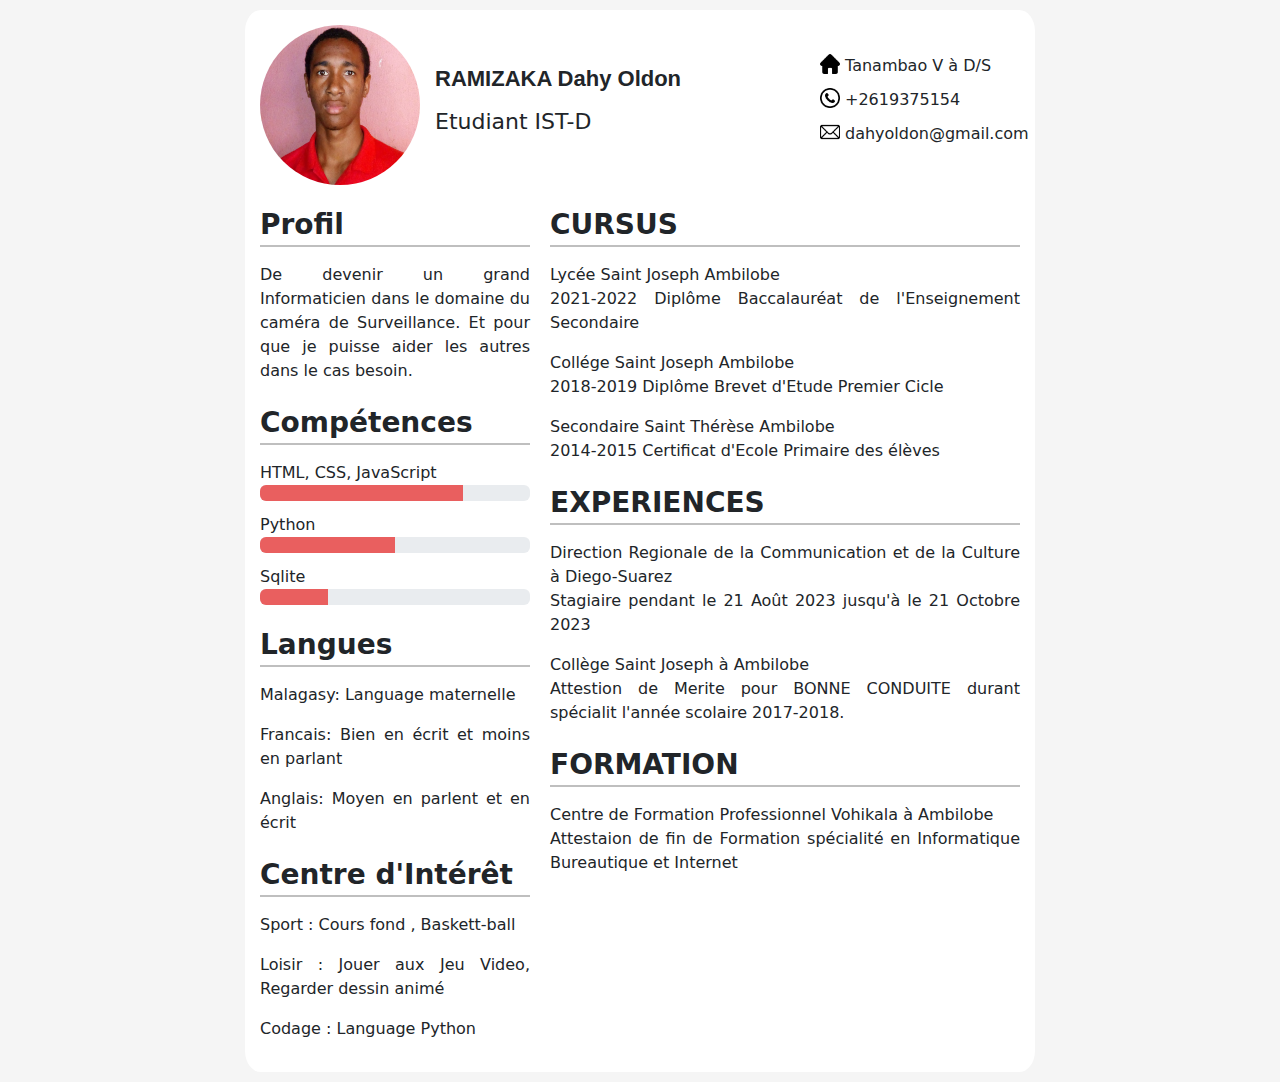
<file: index.html>
<!DOCTYPE html>
<html lang="fr">

<head>
    <meta charset="UTF-8">
    <meta name="viewport" content="width=device-width, initial-scale=1.0">
    <title>CV</title>
    <link rel="stylesheet" href="bootstrap/bootstrap.min.css">
    <link rel="stylesheet" href="style.css">

</head>

<body>
    <main>
        <header>
            <div class="personnel">
                <div class="header-left">
                    <div for=""><img src="image/4X4.jpg" alt="photo" class="photo"></div>
                    <div class="name-metier">
                        <label class="name">RAMIZAKA Dahy Oldon</label>
                        <label class="metier">Etudiant IST-D</label>
                    </div>
                </div>
                <div class="header-right">
                    <label class="icon"><img src="icon/home.png" alt=""><span id="info">Tanambao V à D/S</span></label>
                    <label class="icon"><img src="icon/phone.png" alt=""><span id="info">+2619375154</span></label>
                    <label class="icon"><img src="icon/mail.png" alt=""><span id="info">dahyoldon@gmail.com</span></label>
                </div>
            </div>
        </header>
        <section>
            <div class="section-left">
                <div>
                    <h1>Profil</h1>
                    <hr>
                    <p>De devenir un grand Informaticien dans le domaine du caméra de Surveillance. Et pour que je
                        puisse aider les autres dans le cas besoin.
                    </p>
                </div>
                <div>
                    <h1>Comp&#233;tences</h1>
                    <hr>
                    <div class="cont-comp">
                        <div class="my-compt">
                            <span>HTML, CSS, JavaScript</span>
                            <div class="progress ">
                                <div class="progress-bar my-progress-bar" style="width: 75%;"></div>
                            </div>
                        </div>
                        <div class="my-compt">
                            <span class="lang">Python</span>
                            <div class="progress">
                                <div class="progress-bar my-progress-bar " style="width: 50%;"></div>
                            </div>
                        </div>
                        <div class="my-compt">
                            <span class="lang">Sqlite</span>
                            <div class="progress">
                                <div class="progress-bar my-progress-bar " style="width: 25%;"></div>
                            </div>
                        </div>
                    </div>

                    <div>
                        <h1>Langues</h1>
                        <hr>
                        <div class="">
                            <p><span>Malagasy:</span> Language maternelle</p>
                            <p><span>Francais:</span> Bien en écrit et moins en parlant </p>
                            <p><span>Anglais:</span> Moyen en parlent et en écrit</p>
                        </div>
                    </div>
                    <div>
                        <h1>Centre d'Intérêt</h1>
                        <hr>
                        <div class="">
                            <p><span>Sport :</span> Cours fond , Baskett-ball</p>
                            <p><span>Loisir :</span> Jouer aux Jeu Video, Regarder dessin animé</p>
                            <p><span>Codage :</span> Language Python</p>
                        </div>
                    </div>
                </div>
            </div>
            <div class="section-right">
                <div>
                    <h1>CURSUS</h1>
                    <hr>
                    <div>
                        <p>Lyc&#233;e Saint Joseph Ambilobe <br> 2021-2022 Diplôme Baccalauréat de l'Enseignement
                            Secondaire
                        </p>
                        <p>Coll&#233;ge Saint Joseph Ambilobe <br> 2018-2019 Diplôme Brevet d'Etude Premier Cicle
                        </p>
                        <p>Secondaire Saint Th&#233;rèse Ambilobe <br> 2014-2015 Certificat d'Ecole Primaire des
                            &#233;lèves</p>
                    </div>
                </div>

                <div class="exp">
                    <h1>EXPERIENCES</h1>
                    <hr>
                    <p>Direction Regionale de la Communication et de la Culture à Diego-Suarez <br>
                        Stagiaire pendant le
                        21
                        Août 2023 jusqu'à le 21 Octobre 2023</p>
                    <p>Collège Saint Joseph à Ambilobe <br> Attestion de Merite pour BONNE CONDUITE durant
                        spécialit
                        l'ann&#233;e
                        scolaire
                        2017-2018. </p>
                </div>
                <div class="For">
                    <h1>FORMATION</h1>
                    <hr>
                    <p>Centre de Formation Professionnel Vohikala à Ambilobe <br>Attestaion de fin de
                        Formation
                        sp&#233;cialité
                        en Informatique Bureautique et Internet</p>

                </div>
            </div>
        </section>
        <!---Fin de section-->
    </main>

</body>

<script src="bootstrap/bootstrap.bundle.min.js"></script>

</html>
</file>
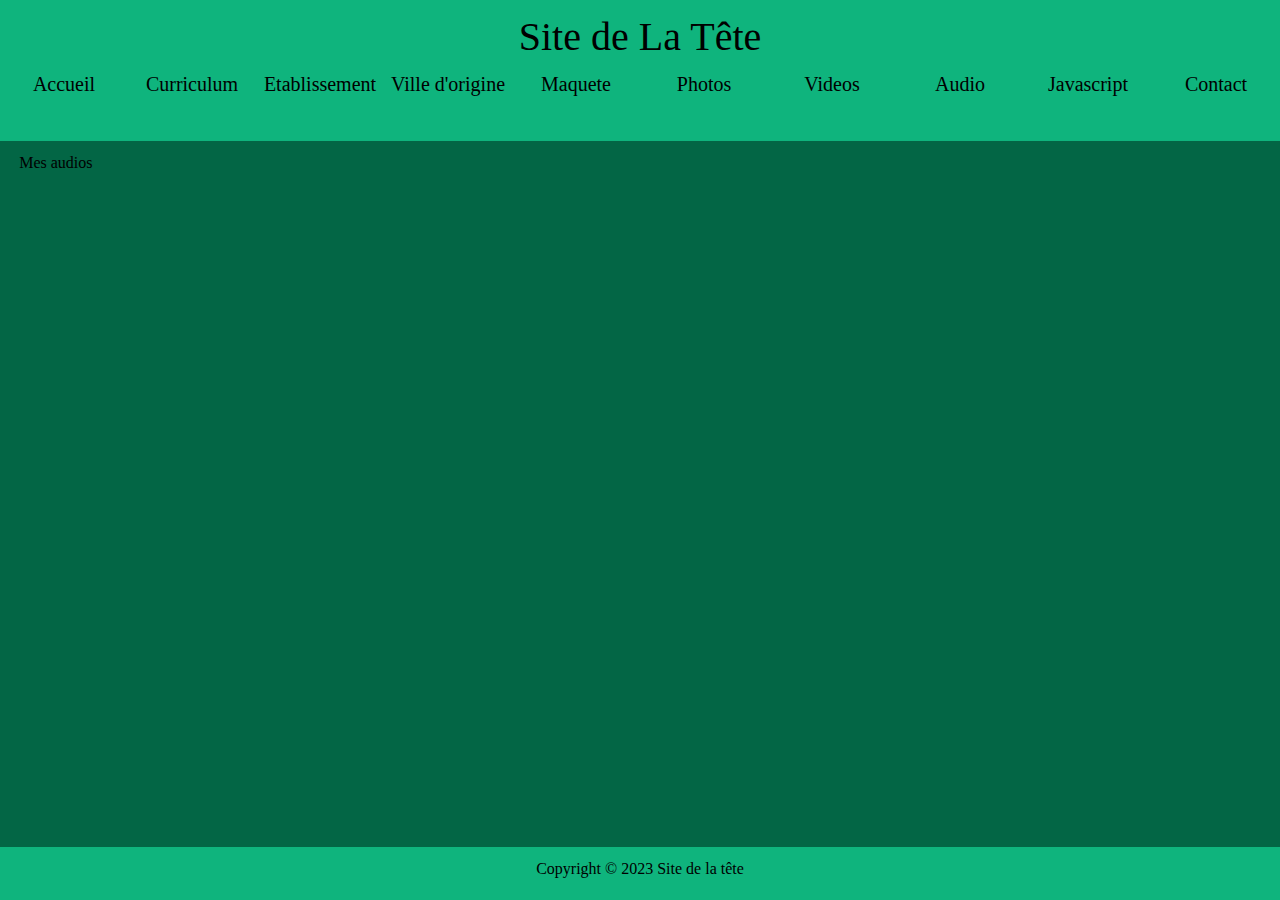
<file: pages/audio.html>
<!DOCTYPE html>
<html>

<head>
    <meta charset="utf-8">
    <meta lang="fr">
    <meta name="viewport" content="width=device-width, initial-scale=1.0">
    <title>Site de La Tête</title>
    <link rel="stylesheet" type="text/css" href="../style/audio.css">
</head>

<body>
    <header>
        <div class="tim">
            Site de La Tête
        </div>

        <div class="nav">
            <a href="../index.html">Accueil</a><a href="Culltum.html">Curriculum</a><a
                href="etablissement.html">Etablissement</a><a href="ville.html">Ville d'origine</a><a
                href="#">Maquete</a><a href="image.html">Photos</a><a href="video.html">Videos</a><a
                href="audio.html">Audio</a><a href="calculatrice.html">Javascript</a><a href="aide.html">Contact</a>
        </div>
    </header>
    <section>
        <div class="article">
            Mes audios
        </div>
    </section>
    <footer>
        <div>Copyright © 2023 Site de la tête</div>
    </footer>

</body>

</html>
</file>
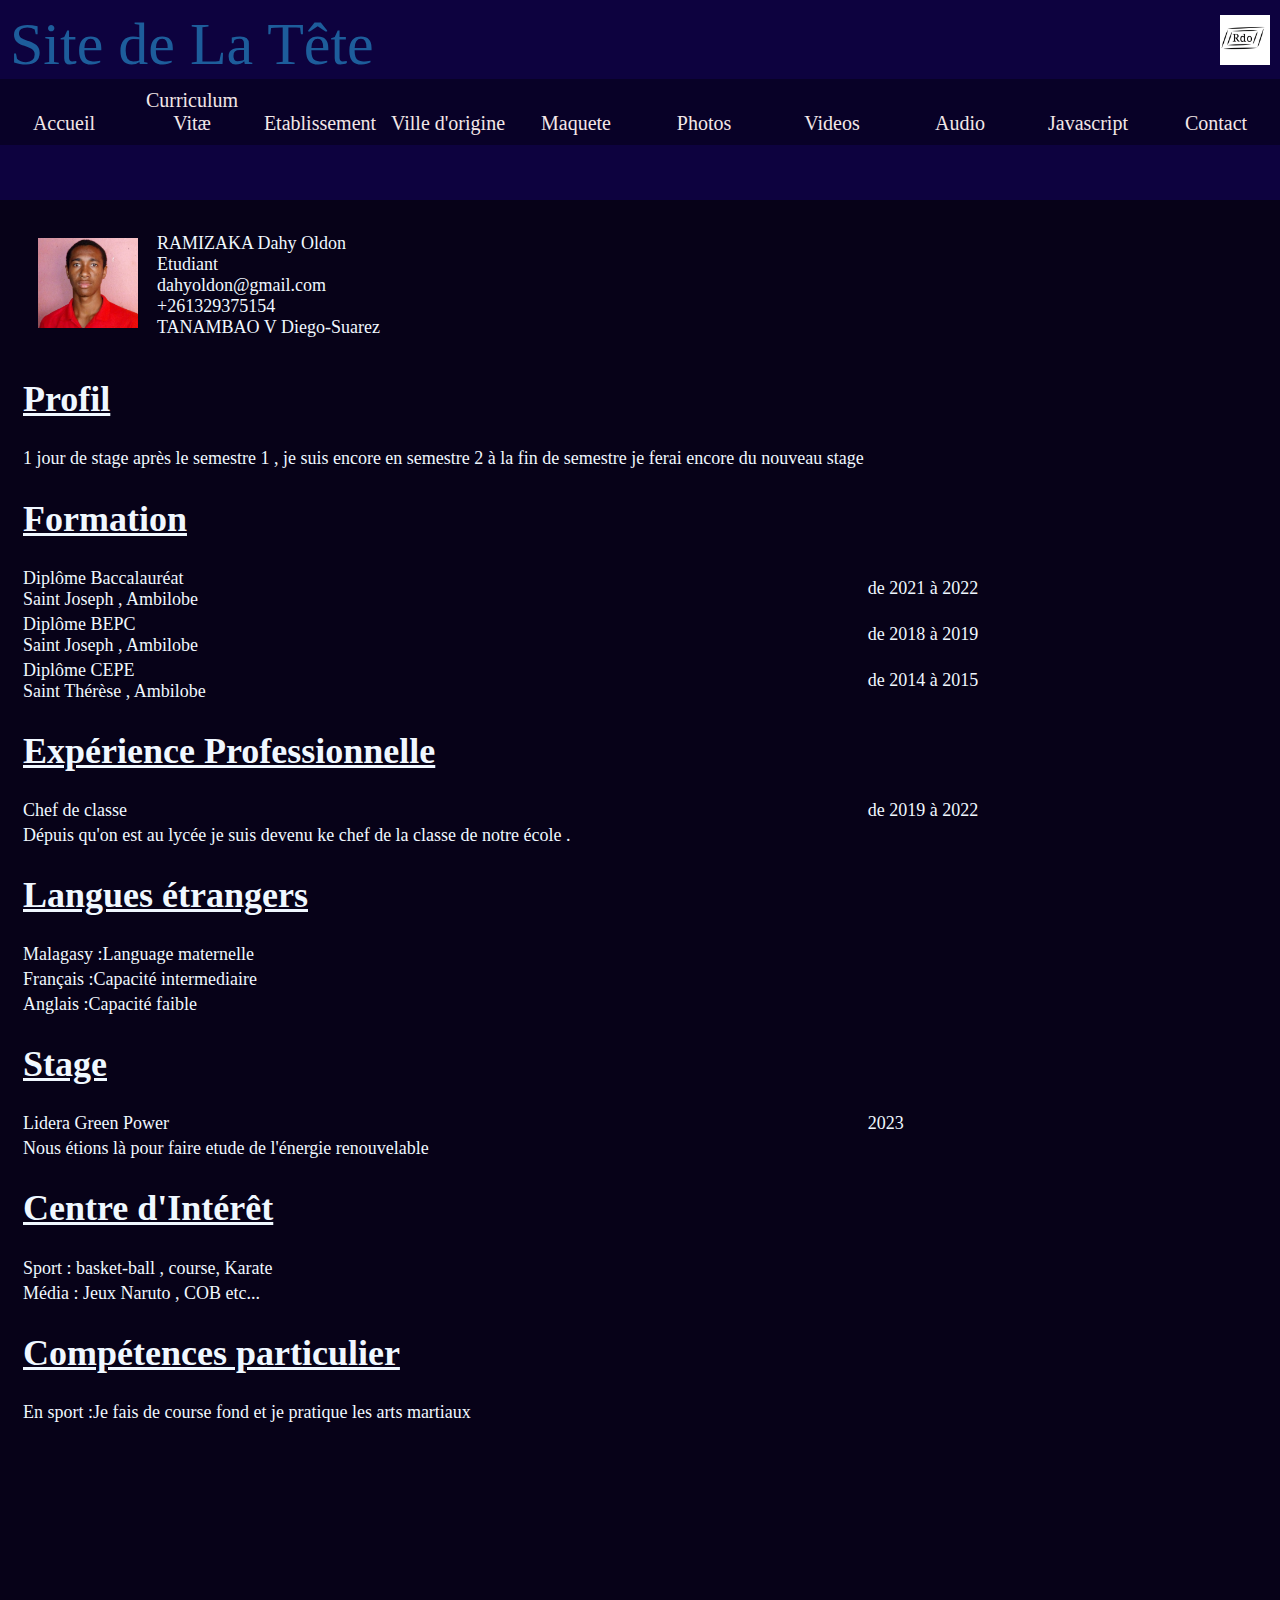
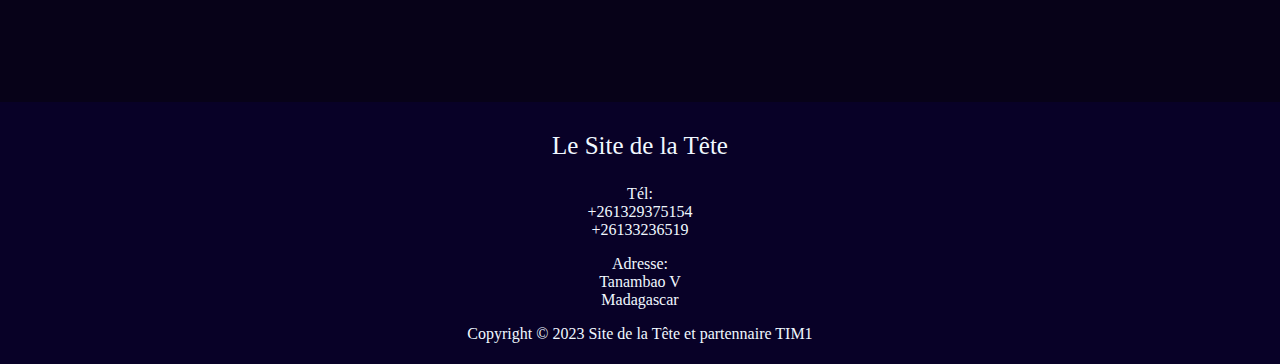
<file: pages/Culltum.html>
<!DOCTYPE html>
<html>
    <head>
        <meta charset="utf-8">
        <title>Site de la tête</title>
        <link rel="stylesheet" type="text/css" href="../style/cv.css">
    </head>

    <body>
 <header>
    <div class="tim">
                Site de La Tête
    </div>
    <div class="logo">
    <img src="../images/rdo.png" width="50px" height="50px">    
    </div>
    <div class="nav">
        <div class="text_menu">Menu</div>
        <img src="../icon/menu-alt-right-regular-24.png" alt="icon" class="menu_icon">
        <a href="../index.html">Accueil</a><a href="Culltum.html">Curriculum Vitæ</a><a href="etablissement.html">Etablissement</a><a href="ville.html">Ville d'origine</a><a href="#">Maquete</a><a href="image.html">Photos</a><a href="video.html">Videos</a><a href="audio.html">Audio</a><a href="../javascript/calculatrice.html">Javascript</a><a href="aide.html">Contact</a>
    </div>    
</header>

     <div class="main"> 
        <h1>Etat Civil</h1>
        <table>
            <tr >
                <td>
                    <img src="../images/4X4.jpg" width="100" class="photo">
                </td>
                <td class="name">
                    RAMIZAKA Dahy Oldon <br>Etudiant<br>dahyoldon@gmail.com <br>+261329375154 <br>TANAMBAO V Diego-Suarez
                </td>
            </tr>
        </table>
        <table>
            <tr><td><h1><u>Profil</u></h1></td></tr>
            <tr>
                <td class="p">
                    1 jour de stage après le semestre 1 ,  je suis encore en semestre 2 à la fin de semestre  je ferai encore du nouveau stage 
                </td>
            </tr>
            <tr><td><h1><u>Formation</u></h1></td></tr>
            <tr>
                <td class="p">Diplôme Baccalauréat<br>Saint Joseph , Ambilobe </td>
                <td class="p">de 2021 à 2022</td>
            </tr>
            <tr>
                <td class="p">Diplôme BEPC<br>Saint Joseph , Ambilobe</td>
                <td class="p">de 2018 à 2019</td>
            </tr>
            <tr>
                <td class="p">Diplôme CEPE<br>Saint Thérèse , Ambilobe</td>
                <td class="p">de 2014 à 2015</td>
            </tr>

           <tr><td><h1><u>Expérience Professionnelle</u></h1></td></tr>
            <tr><td class="p">Chef de classe</td>
                <td class="p">de 2019 à 2022</td></tr>
            <tr><td class="p">Dépuis qu'on est au lycée je suis devenu ke chef de la classe de notre école .</td></tr>

            <tr><td><h1><u>Langues étrangers</u></h1></td></tr>
            <tr><td class="p">Malagasy :Language maternelle</td></tr>
            <tr><td class="p">Français :Capacité intermediaire</td></tr>
            <tr><td class="p">Anglais :Capacité faible</td></tr>

            <tr><td><h1><u>Stage</u></h1></td></tr>
            <tr>
                <td class="p">Lidera Green Power</td>
                <td class="p">2023</td>
            </tr>
            <tr><td class="p">Nous étions là pour faire etude de l'énergie renouvelable</td></tr>

            <tr><td><h1><u>Centre d'Intérêt</u></h1></td></tr>
            <tr><td class="p">Sport : basket-ball , course, Karate </td></tr>
            <tr><td class="p">Média : Jeux Naruto , COB etc...</td></tr>
            <tr><td><h1><u>Compétences particulier</u></h1></td></tr>
            <tr>
                <td class="p">En sport :Je fais de course fond et je pratique les arts martiaux</td>
            </tr>
            
        </table>
    </div>
    <footer>
        <div class="footer">
        <p class="footer-tete">Le Site de la Tête</p>
    <p>Tél:</br>
        +261329375154</br>
        +26133236519
    </p>  
<p>Adresse:<br>
            Tanambao V</br>
            Madagascar</p>
        <p>Copyright © 2023  Site de la Tête et partennaire TIM1 </p> 
        
        </div>
    </footer>
    </body>
    <script>
        const menuHamburger = document.querySelector(".menu_icon")
        const navLinks = document.querySelector(".nav")
    
        menuHamburger.addEventListener('click',()=>{
        navLinks.classList.toggle('mobile-menu')
        })
    </script>
    
</html>
</file>
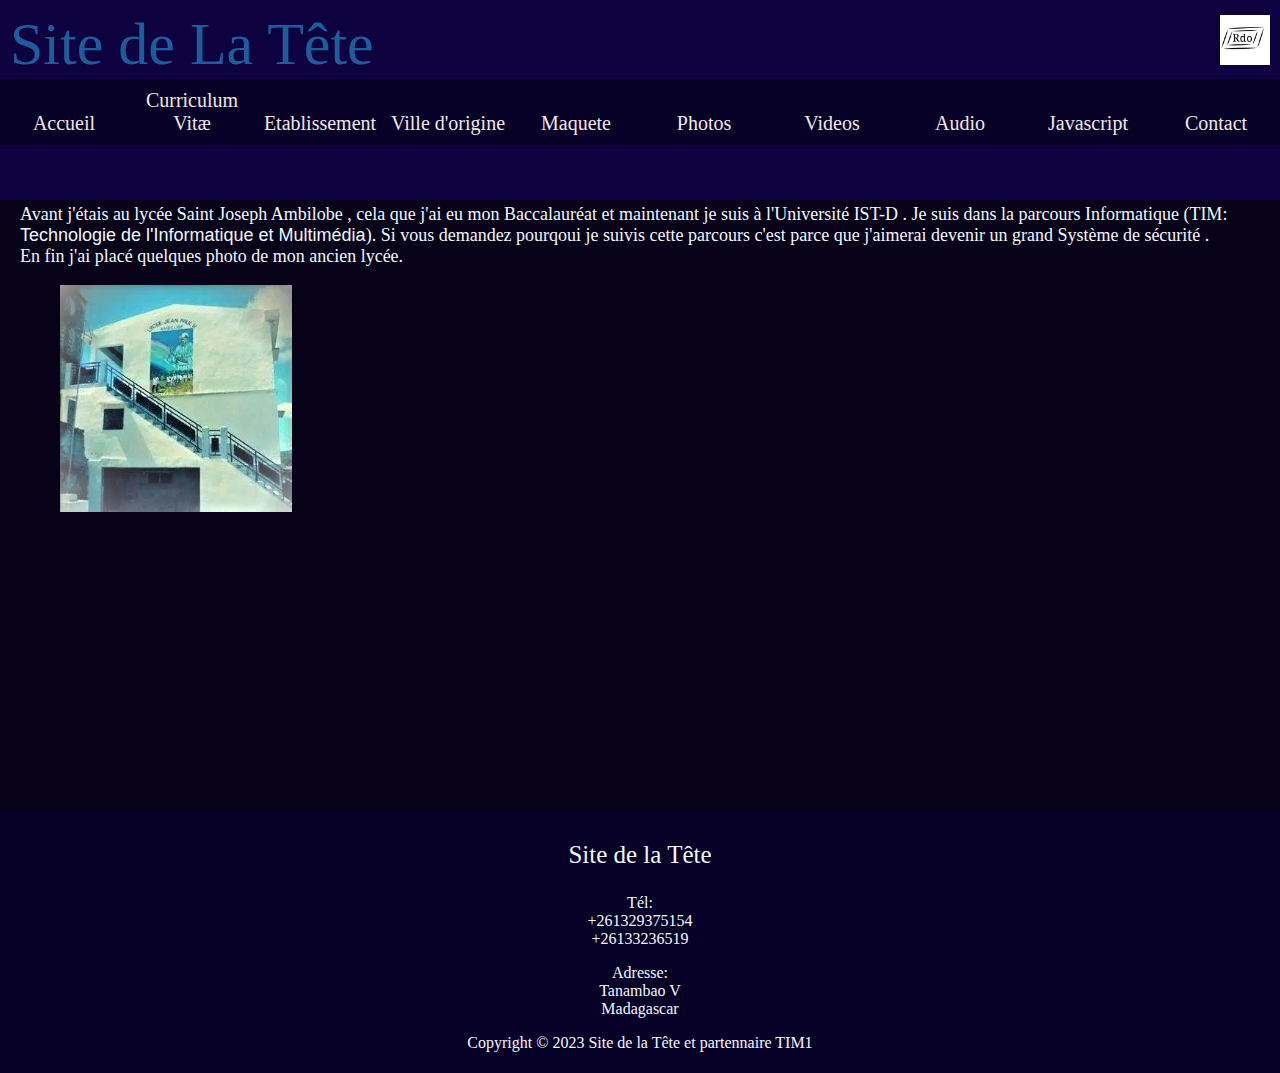
<file: pages/etablissement.html>
<!DOCTYPE html>
<html>
    <head>
        <meta charest="utf-8">
        <title>Site de la tête</title>

        <style type="text/css">
           body{
                margin: 0px;
                background: rgb(7, 2, 24);
                color: aliceblue;

            }
            header{
                position: fixed;
                top: 0px;
                right: 0px;
                left:0px;       
                height: 20%;
                background: rgb(13, 2, 63);
                z-index: 4;
                padding: 10px 10px; 
            }
            .tim{
            	text-align: left;
            	font-family: 'Times New Roman', Times, serif;
            	font-size: 60px;
            	color: #1D5D9B;
                
            }
            .logo{
            position: fixed;
            right: 0px;
            top: 5px;
            margin: 10px;
            }
        
        .nav{
                text-align: center;
            	font-size: 20px;
                position: fixed;
                right: 0px;
                left: 0px;
                padding: 10px 0px;
                background: rgb(8, 1, 39);

            }
        section{
            position: relative;
            padding: 130px 20px 20px;
            z-index: 3;
            font-family: 'Times New Roman', Times, serif;
            font-size: 18px;
            /*margin-top: 40px;*/
        }
            h1{
                text-align: left;
                font-size: 30px;
                font-family: 'Times New Roman', Times, serif;
            }
           
            a:active{/*quand on clique sur le lien*/
                color: yellow;
        }
        figcaption{
            text-align: center;
        }
        a:visited:{
            color: red;
                }
        a{
            color: rgb(243, 231, 231);
            text-decoration: none;
            display: inline-block;
            width: 10%;
        }
        a:hover{
            text-decoration: underline;
        }
        footer{
            text-align: center;
            margin: 0px;
            margin-top:20%;
            padding: 5px 0px;
            bottom: 0px;
            right:0px;
            left: 0px;
            background: rgb(8, 1, 39);
        }
        .footer-tete{
            font-size: 25px;
        }
        @media screen and (max-width:1200px) {
            a{
                text-align: center;
                display: inline-block;
                width: 30%;
                        }
            section{
                margin-top: 30px;
            }
        

        }

        </style>

    </head>
    <body>
<header>
    <div class="tim">
        Site de La Tête
</div>
<div class="logo">
<img src="../images/rdo.png" width="50px" height="50px">    
</div>
<div class="nav">
    <a href="../index.html">Accueil </a><a href="Culltum.html">Curriculum Vitæ</a><a href="etablissement.html">Etablissement </a><a href="ville.html">Ville d'origine</a><a href="#">Maquete</a><a href="image.html">Photos</a><a href="video.html">Videos</a><a href="#">Audio</a><a href="../javascript/calculatrice.html">Javascript</a><a href="aide.html">Contact</a>
</div>
 </header>
<section>
    <article>
        <h1>Etablissement d'origine </h1>
    <p>
        Avant j'étais au lycée Saint Joseph Ambilobe , cela que j'ai eu mon Baccalauréat et maintenant je suis à l'Université IST-D .
        Je suis dans la parcours  Informatique (TIM: <span style="font-family: 'Gill Sans', 'Gill Sans MT', Calibri, 'Trebuchet MS', sans-serif;">Technologie de l'Informatique et Multimédia</span>). Si vous demandez pourqoui je suivis cette parcours c'est parce que j'aimerai devenir un grand Système de sécurité .
    </br>En fin j'ai placé quelques photo de mon ancien lycée. </br>
<figure>
    <img src="../images/jp.jpg" width="20%"><figcaption></figcaption>


</figure>

    </p>
        
    </article>
</section>
  <footer>
    <div class="footer">
        <p class="footer-tete"> Site de la Tête</p>
    <p>Tél:</br>
        +261329375154</br>
        +26133236519
    </p>  
<p>Adresse:<br>
            Tanambao V</br>
            Madagascar</p>
        <p>Copyright © 2023  Site de la Tête et partennaire TIM1 </p> 
        
        </div>
</footer>

    </body>
</html>
</file>
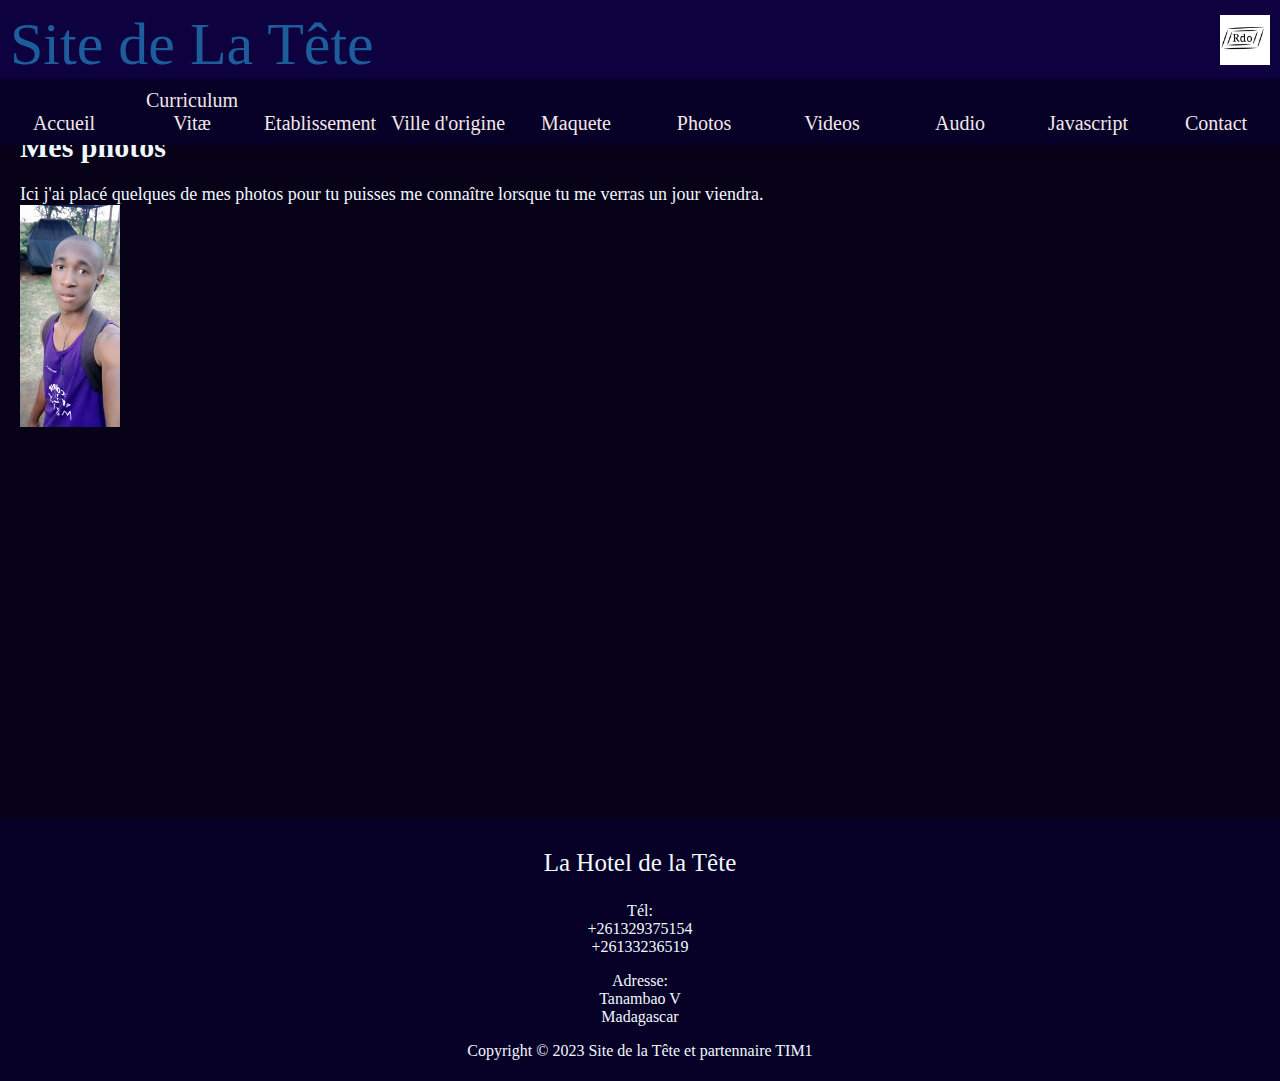
<file: pages/image.html>
<!DOCTYPE html>
<html>
    <head>
        <meta charset="utf-8"> 
        <title>Site de la Tête</title>

        <style type="text/css">
            body{
                margin: 0px;
                background: rgb(7, 2, 24);
                color: aliceblue;

            }
            header{
                position: fixed;
                top: 0px;
                right: 0px;
                left:0px;      
                background: rgb(13, 2, 63);
                z-index: 4;
                padding: 10px 10px; 
            }
            .tim{
            	text-align: left;
            	font-family: 'Times New Roman', Times, serif;
            	font-size: 60px;
            	color: #1D5D9B;
                
            }
            .logo{
            position: fixed;
            right: 0px;
            top: 5px;
            margin: 10px;
            }
        
        .nav{
                text-align: center;
            	font-size: 20px;
                position: fixed;
                right: 0px;
                left: 0px;
                padding: 10px 0px;
                background: rgb(8, 1, 39);

            }
        section{
        position: relative;
        padding: 20px 20px 20px;
        margin-top: 7%;
        z-index: 3;
        font-family: 'Times New Roman', Times, serif;
        font-size: 18px;
        top: 20%;
        
        }
        h1{
                text-align: left;
                font-size: 30px;
                font-family: 'Times New Roman', Times, serif;
            }
            a:active{/*quand on clique sur le lien*/
                color: yellow;
        }
        a:visited:{
            color: red;
                }
        a{
            color: rgb(243, 231, 231);
            text-decoration: none;
            display: inline-block;
            width: 10%;
        }
        a:hover{
            text-decoration: underline;
        }
        .footer{
            text-align: center;
            margin: 0px;
            margin-top:20%;
            padding: 5px 0px;
            bottom: 0px;
            right:0px;
            left: 0px;
            background: rgb(8, 1, 39);
        }
        .footer-tete{
            font-size: 25px;
        }
        @media screen and (max-width:1200px) {
            a{
                text-align: center;
                display: inline-block;
                width: 30%;
                        }
            section{
            margin-top: 20%;
        }

        }
        
        </style>
        </head>
    <body>

 <header>
    <div class="tim">
        Site de La Tête
</div>
<div class="logo">
<img src="../images/rdo.png" width="50px" height="50px">    
</div>
<div class="nav">
    <a href="../index.html">Accueil </a><a href="Culltum.html">Curriculum Vitæ</a><a href="etablissement.html">Etablissement </a><a href="ville.html">Ville d'origine</a><a href="#">Maquete</a><a href="image.html">Photos</a><a href="video.html">Videos</a><a href="#">Audio</a><a href="../javascript/calculatrice.html">Javascript</a><a href="aide.html">Contact</a>
</div>
 </header>
<section>
    <article>
    <div>
        <h1>Mes photos</h1>
        <p>Ici j'ai placé quelques de mes photos pour tu puisses me connaître lorsque tu me verras un jour viendra.</br>
                <img src="../images/dahy.png" alt="Campagne" width="100"></br></figcaption></figcaption><br>
        </p>
     </div>
    </article>
</section>

</br></br></br></br>
<footer>
    <div class="footer">
        <p class="footer-tete"> La Hotel de la Tête</p>
    <p>Tél:</br>
        +261329375154</br>
        +26133236519
    </p>  
<p>Adresse:<br>
            Tanambao V</br>
            Madagascar</p>
        <p>Copyright © 2023  Site de la Tête et partennaire TIM1 </p> 
        
        </div>
</footer>

    </body>
</html>
</file>
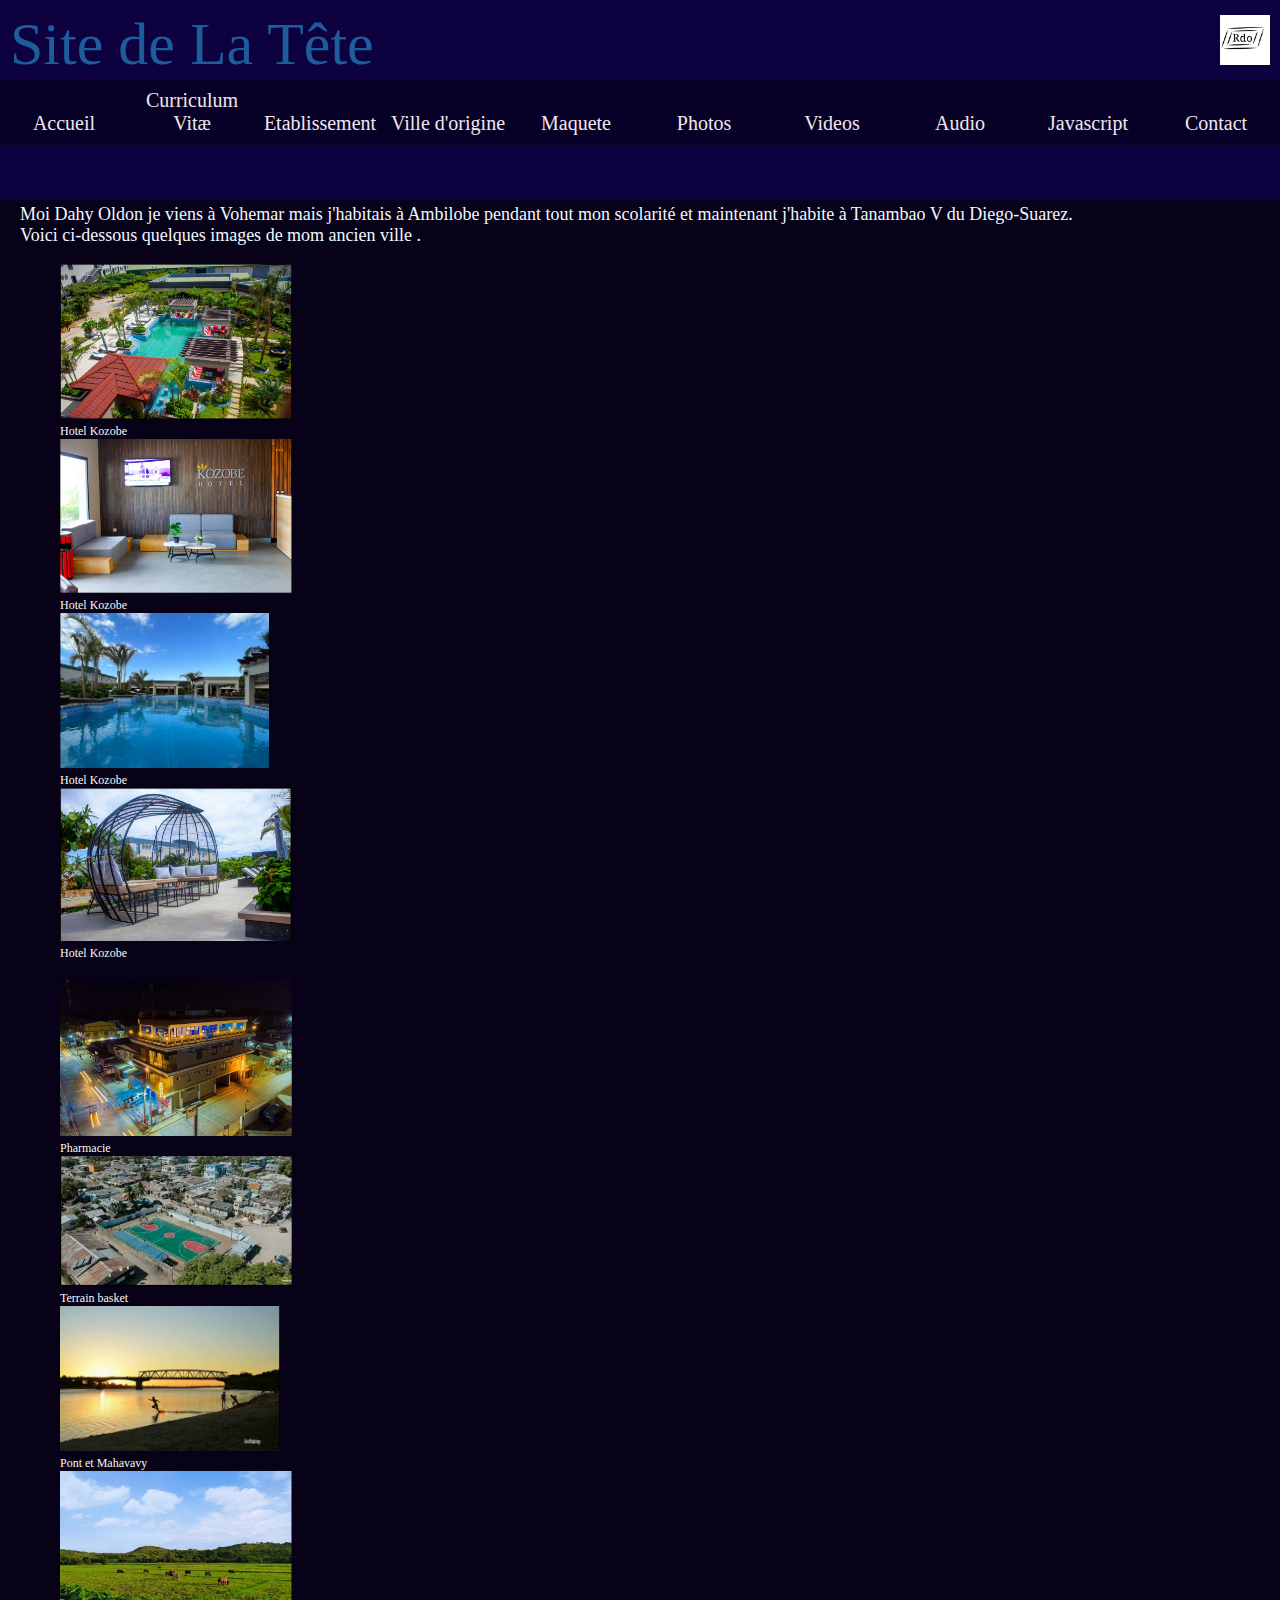
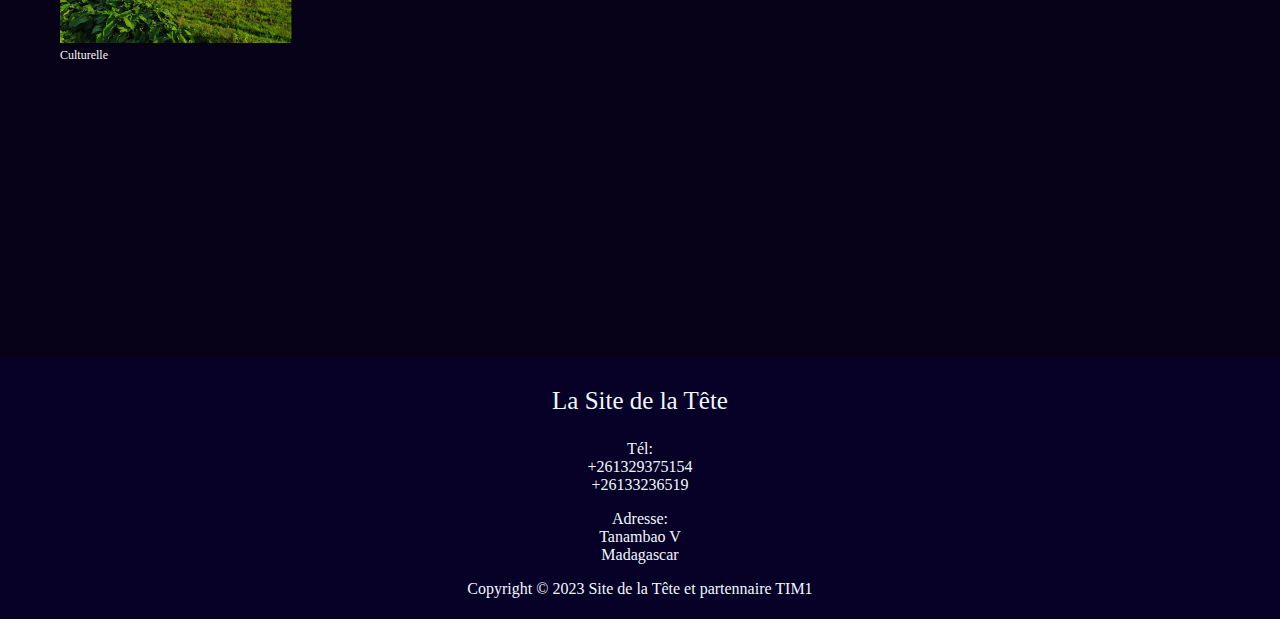
<file: pages/ville.html>
<!DOCTYPE html>
<html>
    <head>
        <meta charset="utf-8"> 
        <title>Site de la Tête</title>

        <style type="text/css">
              body{
                margin: 0px;
                background: rgb(7, 2, 24);
                color: aliceblue;

            }
            header{
                position: fixed;
                top: 0px;
                right: 0px;
                left:0px;       
                height: 20%;
                background: rgb(13, 2, 63);
                z-index: 4;
                padding: 10px 10px; 
            }
            .tim{
            	text-align: left;
            	font-family: 'Times New Roman', Times, serif;
            	font-size: 60px;
            	color: #1D5D9B;
                
            }
            .logo{
            position: fixed;
            right: 0px;
            top: 5px;
            margin: 10px;
            }
        
        .nav{
                text-align: center;
            	font-size: 20px;
                position: fixed;
                right: 0px;
                left: 0px;
                padding: 10px 0px;
                background: rgb(8, 1, 39);

            }
        .main{
        position: relative;
        padding: 130px 20px 20px;
        z-index: 3;
        font-family: 'Times New Roman', Times, serif;
        font-size: 18px;
        
        }
        figcaption{
            text-align: left;
            font-family:  Times, serif;
            color: rgb(248, 248, 244);
            font-size: 12px;
        }
        h1{
                text-align: left;
                font-size: 30px;
                font-family: 'Times New Roman', Times, serif;
            }
            a:active{/*quand on clique sur le lien*/
                color: yellow;
        }
        a:visited:{
            color: red;
                }
        a{
            color: rgb(243, 231, 231);
            text-decoration: none;
            display: inline-block;
            width: 10%;
        }
        a:hover{
            text-decoration: underline;
        }
        .footer{
            text-align: center;
            margin: 0px;
            margin-top:20%;
            padding: 5px 0px;
            bottom: 0px;
            right:0px;
            left: 0px;
            background: rgb(8, 1, 39);
        }
        .footer-tete{
            font-size: 25px;
        }
        @media screen and (max-width:1200px) {
            a{
                text-align: center;
                display: inline-block;
                width: 30%;
                        }
            .main{
                margin-top: 30px;
            }
    

        }
        </style>
        </head>
    <body>
        <header>
            <div class="tim">
                Site de La Tête
    </div>
    <div class="logo">
    <img src="../images/rdo.png" width="50px" height="50px">    
    </div>
    
    <div class="nav">
        <a href="../index.html">Accueil </a><a href="Culltum.html">Curriculum Vitæ</a><a href="etablissement.html">Etablissement </a><a href="ville.html">Ville d'origine</a><a href="#">Maquete</a><a href="image.html">Photos</a><a href="video.html">Videos</a><a href="audio.html">Audio</a><a href="../javascript/calculatrice.html">Javascript</a><a href="aide.html">Contact</a>
    </div>
     </header>
     <div class="main">

        <h1>Ville d'origine</h1>
        <p>Moi Dahy Oldon je viens à Vohemar mais j'habitais à Ambilobe pendant tout mon scolarité et maintenant j'habite à Tanambao V du Diego-Suarez. <br>
        Voici ci-dessous quelques images de mom ancien ville .</p>
    <figure>
        <img src="../images/hotel.png" alt="Hotel KOZOBE" width="20%"><figcaption>Hotel Kozobe</figcaption>
        <img src="../images/hotel2.png" alt="Hotel KOZOBE" width="20%"><figcaption>Hotel Kozobe</figcaption>
        <img src="../images/hotel3.png" alt="Hotel KOZOBE"  width="18%"><figcaption>Hotel Kozobe</figcaption>
        <img src="../images/air.png" alt="Hotel KOZOBE"  width="20%"><figcaption>Hotel Kozobe</figcaption>
    </figure>
    <figure>
        <img src="../images/centre.png" alt="Centre"  width="20%"><figcaption>Pharmacie</figcaption>
        <img src="../images/basket.png" alt="basket" width="20%"><figcaption>Terrain basket</figcaption>
        <img src="../images/pont.png" alt="pont"  width="19%"><figcaption>Pont et Mahavavy</figcaption>
        <img src="../images/omby.png" alt="omby"  width="20%"><figcaption>Culturelle</figcaption>
        
    </figure>
        
    </div>

     <footer>
        <div class="footer">
            <p class="footer-tete">  La Site de la Tête</p>
        <p>Tél:</br>
            +261329375154</br>
            +26133236519
        </p>  
    <p>Adresse:<br>
                Tanambao V</br>
                Madagascar</p>
            <p>Copyright © 2023  Site de la Tête et partennaire TIM1 </p> 
            
            </div>
    </footer>

        
    </body>
</html>
</file>
<file: style.css>
* {
    box-sizing: border-box;
}

body {
    display: flex;
    justify-content: center;
    align-items: center;
    margin: 0%;
    padding: 0%;
    background-color: whitesmoke;
}

main {
    /*border: 1px solid rgb(27, 27, 27);*/
    border-radius: 2%;
    box-shadow: 0px 0px 0px rgb(133, 121, 121);
    margin: 10px 0px;
    padding: 15px;
    opacity: 1;
    background-color: white;
}

.personnel {
    display: flex;
    align-items: center;
}

.header-left {
    float: left;
    width: 480px;
    display: flex;
    flex-direction: row;
    align-items: center;
    justify-content: left;
}

.header-right {
    float: right;
    display: flex;
    flex-direction: column;
    width: 180px;
    margin-left: 80px;
    
}

.icon {
    display: flex;
}

#info {
    margin-left: 5px;
}

.name-metier {
    display: flex;
    flex-direction: column;
    margin-left: 15px;
    font-size: 22px;
}

.name {
    font-weight: bold;
    font-family: Arial, sans-serif;
}

label {
    margin-bottom: 10px;

}

.photo {
    width: 160px;
    height: 160px;
    border-radius: 50%;
}

img {
    width: 20px;
    height: 20px;
}

/*--------Section-------*/
section {
    display: flex;
    flex-direction: row;
    text-align: justify;
}

.section-left {
    float: left;
    width: 280px;
    padding-right: 10px;
}

.section-right {
    float: left;
    width: 480px;
    padding-left: 10px;
}

.lang-sport {
    padding-left: 0%;
}

h1 {
    line-height: 0%;
    font-size: 28px;
    margin-top: 40px;
    font-weight: bold;
}


/*-----------Nouveau CSS---------*/
.my-progress {
    margin-bottom: 6px;
}
.my-progress-bar{
    background-color: rgb(233, 95, 95);
}
.lang {
    margin-bottom: 12px;
}
hr{
    margin-top: 20px;
    border-top:2px solid black ;
}

.my-compt{
    margin-bottom: 12px;
}
</file>
<file: style/audio.css>
p{
    box-sizing: border-box;
}
body{
    margin: 0%;
}
header{
    text-align: center;
    position: fixed;
    top: 0%;
    right: 0%;
    left: 0%;
    height: 15%;
    background: rgb(15, 180, 125);
    padding-bottom: 0.5%;
    z-index: 3;
}
header .tim{
    padding: 1% 0%;
    font-size: 40px;
}
header .nav a{
    text-decoration: none;
    color: black;
    font-size: 20px;
    padding: 0% ;
    width: 10%;
    display: inline-block;
}
header .nav a:hover{
    text-decoration: underline;
}
section{
    position: absolute;
    right: 0%;
    left: 0%;
    top: 15%;
    bottom: 4%;
    background: rgb(3, 102, 69);
    padding: 1.5%;
    z-index: 2;
    

}
footer{
    text-align: center;
    position: fixed;
    left: 0%;
    right: 0%;
    bottom: 0%;
    height: 3%;
    background: rgb(15, 180, 125);
    z-index: 3;
    padding: 1%;
}

@media screen and (max-width:1220px) {

    header .nav a{
        display: none;
    }
}
@media screen and (max-width:1000px) {
    header{
        height: 19%;

    }
    section{
        top: 19%;
    }
}
</file>
<file: style/cv.css>
body{
    margin: 0px;
    background: rgb(7, 2, 24);
    color: aliceblue;

}
header{
    position: fixed;
    top: 0px;
    right: 0px;
    left:0px;       
    height: 20%;
    background: rgb(13, 2, 63);
    z-index: 4;
    padding: 10px 10px; 
}
.tim{
    text-align: left;
    font-family: 'Times New Roman', Times, serif;
    font-size: 60px;
    color: #1D5D9B;
    
}
.logo{
position: fixed;
right: 0px;
top: 5px;
margin: 10px;
}

.nav{
    text-align: center;
    font-size: 20px;
    position: fixed;
    right: 0px;
    left: 0px;
    padding: 10px 0px;
    background: rgb(8, 1, 39);

}
.main{
position: relative;
padding: 130px 20px 20px;
z-index: 3;
font-family: 'Times New Roman', Times, serif;
font-size: 18px;

}
.text_menu{
    display: none;
    color: red;
}
.menu_icon{
    display: none;
}
.name{

 text-align: justify;


}

.photo{
margin: 15px;
}
.p{
font-size: 18px;
}
h1{
text-align: left;
}
a:active{/*quand on clique sur le lien*/
    color: yellow;
}
a:visited:{
color: red;
    }
a{
color: rgb(243, 231, 231);
text-decoration: none;
display: inline-block;
width: 10%;
}
a:hover{
text-decoration: underline;
}
.footer{
text-align: center;
margin: 0px;
margin-top:20%;
padding: 5px 0px;
bottom: 0px;
right:0px;
left: 0px;
background: rgb(8, 1, 39);
}
.footer-tete{
font-size: 25px;
}

@media screen and (max-width:1200px) {
    .nav{
        background: none;
        /*backdrop-filter: blur(5px);*/
        text-align: left;
        top: 18%;
        width: 100%;
        height: 100%;
        margin-left: -100%;
        transition: all 0.5s ease;
        
    }
    a{ 
    display: block;
    width: 50%;
            }
section{
    margin-top: 30px;
}

.menu{
    display: block;
    float: left;
    color: black;
    margin-left: 3px;
    font-size: 20px;
}
.menu_icon{
    float: right;

}
</file>
